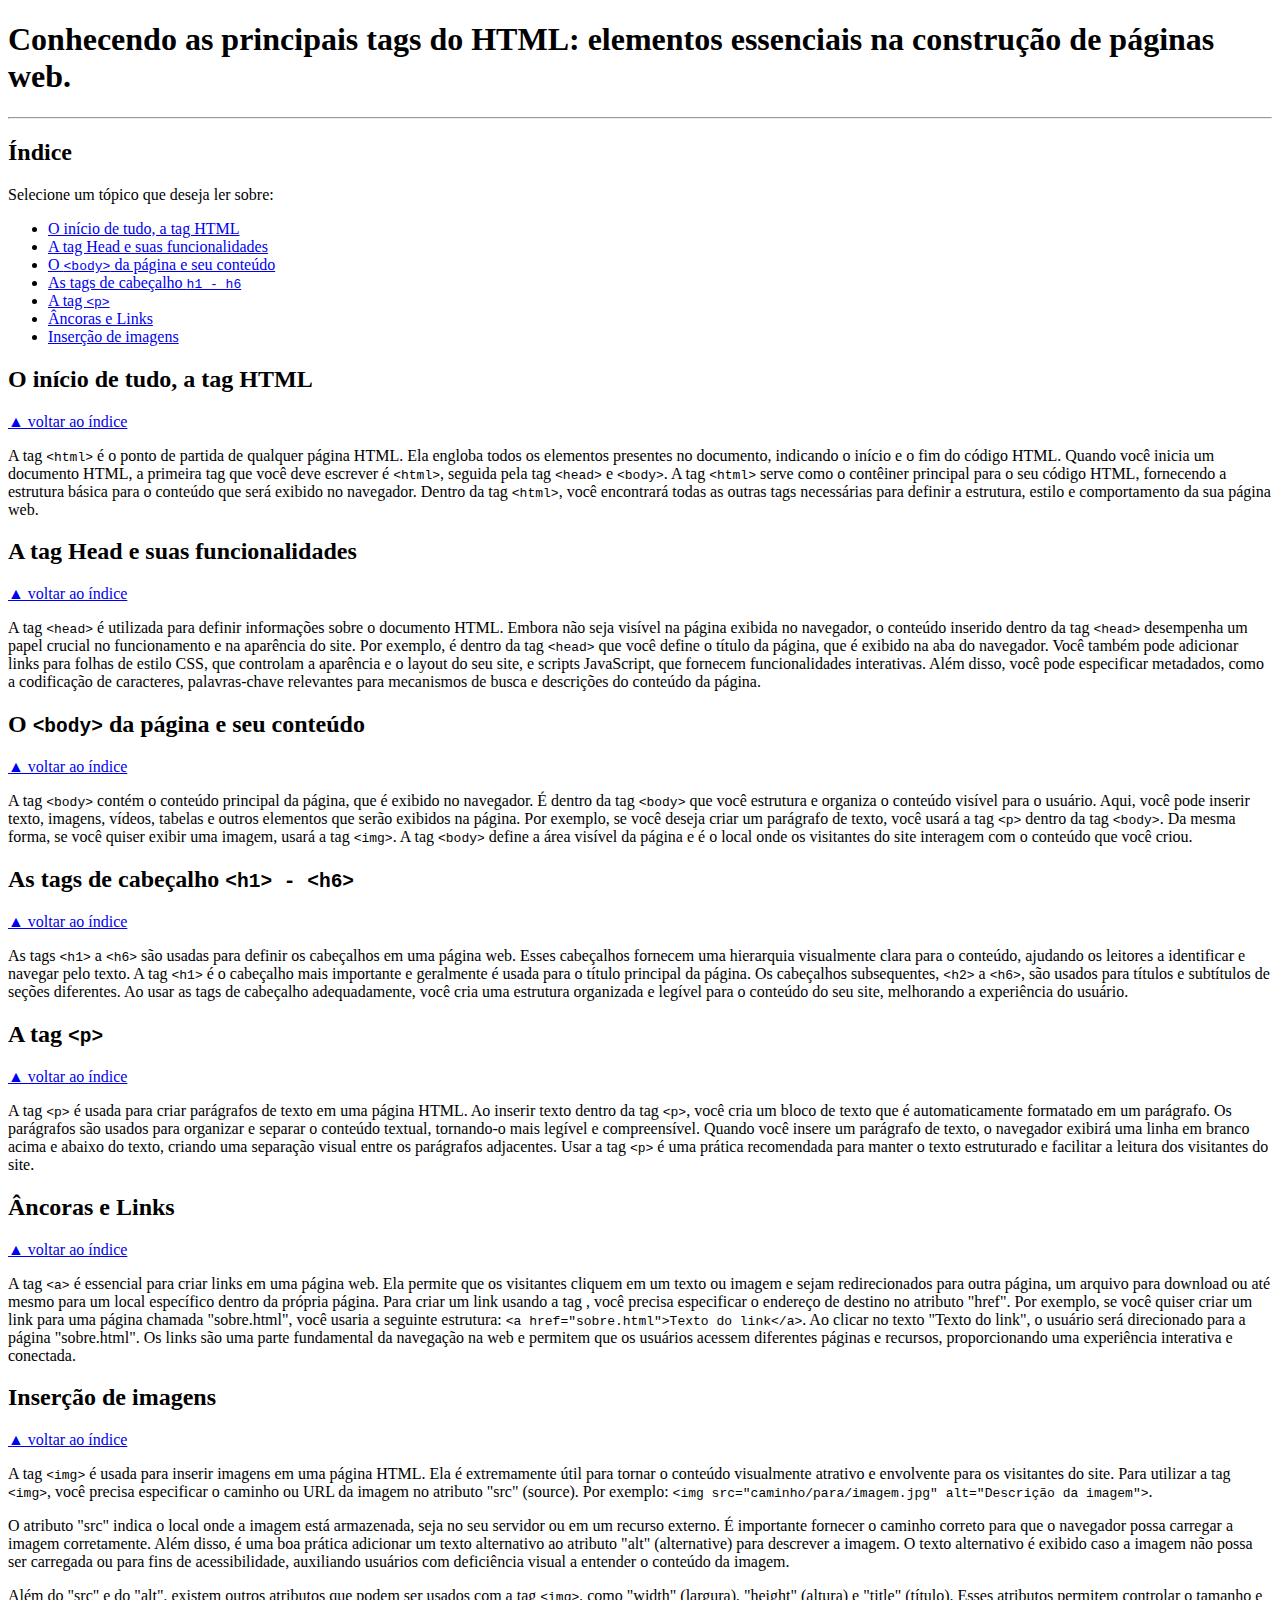
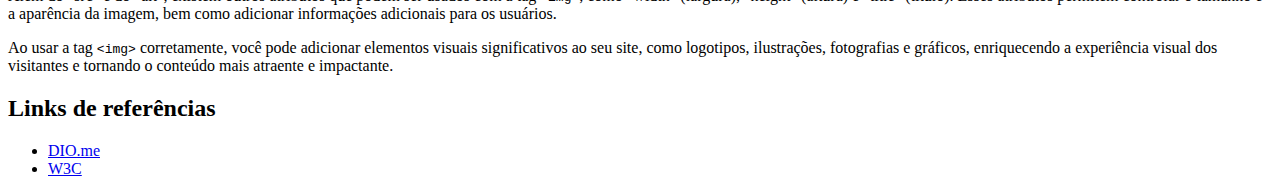
<file: desafiohtml_1/index.html>
<!DOCTYPE html>
<html lang="en">
<head>
    <meta charset="UTF-8">
    <meta http-equiv="X-UA-Compatible" content="IE=edge">
    <meta name="viewport" content="width=device-width, initial-scale=1.0">
    <title>Desafio 01 - Blogpost HTML</title>
</head>
<body>
    <h1>Conhecendo as principais tags do HTML: elementos essenciais na construção de páginas web.</h1>
    <hr />

    <h2 id="indice">Índice</h2>
        <p>Selecione um tópico que deseja ler sobre: </p>
        <ul>
            <li><a href="#tag-html">O início de tudo, a tag HTML</a></li>
            <li><a href="#tag-head">A tag Head e suas funcionalidades</a></li>
            <li><a href="#tag-body">O <code>&lt;body&gt;</code> da página e seu conteúdo</a></li>
            <li><a href="#tag-h">As tags de cabeçalho <code>h1 - h6</code></a></li>
            <li><a href="#tag-p">A tag <code>&lt;p&gt;</code></a></li>
            <li><a href="#tag-a">Âncoras e Links</a></li>
            <li><a href="#tag-img">Inserção de imagens</a></li>
        </ul>

    <!--- tag html --->
    <h2 id="tag-html">O início de tudo, a tag HTML</h2> 
    <a href="#indice">▲ voltar ao índice</a>
    
    <p>A tag <code>&lt;html&gt;</code> é o ponto de partida de qualquer página HTML. Ela engloba todos os elementos presentes no documento, indicando o início e o fim do código HTML. Quando você inicia um documento HTML, a primeira tag que você deve escrever é <code>&lt;html&gt;</code>, seguida pela tag <code>&lt;head&gt;</code> e <code>&lt;body&gt;</code>. A tag <code>&lt;html&gt;</code> serve como o contêiner principal para o seu código HTML, fornecendo a estrutura básica para o conteúdo que será exibido no navegador. Dentro da tag <code>&lt;html&gt;</code>, você encontrará todas as outras tags necessárias para definir a estrutura, estilo e comportamento da sua página web.</p>

    <!--- tag head --->
    <h2 id="tag-head">A tag Head e suas funcionalidades</h2>
    <a href="#indice">▲ voltar ao índice</a>
    
    <p>A tag <code>&lt;head&gt;</code> é utilizada para definir informações sobre o documento HTML. Embora não seja visível na página exibida no navegador, o conteúdo inserido dentro da tag <code>&lt;head&gt;</code> desempenha um papel crucial no funcionamento e na aparência do site. Por exemplo, é dentro da tag <code>&lt;head&gt;</code> que você define o título da página, que é exibido na aba do navegador. Você também pode adicionar links para folhas de estilo CSS, que controlam a aparência e o layout do seu site, e scripts JavaScript, que fornecem funcionalidades interativas. Além disso, você pode especificar metadados, como a codificação de caracteres, palavras-chave relevantes para mecanismos de busca e descrições do conteúdo da página.</p>

    <!--- tag body --->
    <h2 id="tag-body">O <code>&lt;body&gt;</code> da página e seu conteúdo</h2>
    <a href="#indice">▲ voltar ao índice</a>

    <p>A tag <code>&lt;body&gt;</code> contém o conteúdo principal da página, que é exibido no navegador. É dentro da tag <code>&lt;body&gt;</code> que você estrutura e organiza o conteúdo visível para o usuário. Aqui, você pode inserir texto, imagens, vídeos, tabelas e outros elementos que serão exibidos na página. Por exemplo, se você deseja criar um parágrafo de texto, você usará a tag <code>&lt;p&gt;</code> dentro da tag <code>&lt;body&gt;</code>. Da mesma forma, se você quiser exibir uma imagem, usará a tag <code>&lt;img&gt;</code>. A tag <code>&lt;body&gt;</code> define a área visível da página e é o local onde os visitantes do site interagem com o conteúdo que você criou.</p>

    <!--- tag h1-h6 --->
    <h2 id="tag-h">As tags de cabeçalho <code>&lt;h1&gt; - &lt;h6&gt;</code></h2>
    <a href="#indice">▲ voltar ao índice</a>

    <p>As tags <code>&lt;h1&gt;</code> a <code>&lt;h6&gt;</code> são usadas para definir os cabeçalhos em uma página web. Esses cabeçalhos fornecem uma hierarquia visualmente clara para o conteúdo, ajudando os leitores a identificar e navegar pelo texto. A tag <code>&lt;h1&gt;</code> é o cabeçalho mais importante e geralmente é usada para o título principal da página. Os cabeçalhos subsequentes, <code>&lt;h2&gt;</code> a <code>&lt;h6&gt;</code>, são usados para títulos e subtítulos de seções diferentes. Ao usar as tags de cabeçalho adequadamente, você cria uma estrutura organizada e legível para o conteúdo do seu site, melhorando a experiência do usuário.</p>

    <!--- tag p --->
    <h2 id="tag-p">A tag <code>&lt;p&gt;</code></h2>
    <a href="#indice">▲ voltar ao índice</a>

    <p>A tag <code>&lt;p&gt;</code> é usada para criar parágrafos de texto em uma página HTML. Ao inserir texto dentro da tag <code>&lt;p&gt;</code>, você cria um bloco de texto que é automaticamente formatado em um parágrafo. Os parágrafos são usados para organizar e separar o conteúdo textual, tornando-o mais legível e compreensível. Quando você insere um parágrafo de texto, o navegador exibirá uma linha em branco acima e abaixo do texto, criando uma separação visual entre os parágrafos adjacentes. Usar a tag <code>&lt;p&gt;</code> é uma prática recomendada para manter o texto estruturado e facilitar a leitura dos visitantes do site.</p>

    <!--- tag a --->
    <h2 id="tag-a">Âncoras e Links</h2>
    <a href="#indice">▲ voltar ao índice</a>

    <p>A tag <code>&lt;a&gt;</code> é essencial para criar links em uma página web. Ela permite que os visitantes cliquem em um texto ou imagem e sejam redirecionados para outra página, um arquivo para download ou até mesmo para um local específico dentro da própria página. Para criar um link usando a tag <a>, você precisa especificar o endereço de destino no atributo "href". Por exemplo, se você quiser criar um link para uma página chamada "sobre.html", você usaria a seguinte estrutura: <code>&lt;a href="sobre.html"&gt;Texto do link&lt;/a&gt;</code>. Ao clicar no texto "Texto do link", o usuário será direcionado para a página "sobre.html". Os links são uma parte fundamental da navegação na web e permitem que os usuários acessem diferentes páginas e recursos, proporcionando uma experiência interativa e conectada.</p>

    <!--- tag img --->
    <h2 id="tag-img">Inserção de imagens</h2>
    <a href="#indice">▲ voltar ao índice</a>

    <p>A tag <code>&lt;img&gt;</code> é usada para inserir imagens em uma página HTML. Ela é extremamente útil para tornar o conteúdo visualmente atrativo e envolvente para os visitantes do site. Para utilizar a tag <code>&lt;img&gt;</code>, você precisa especificar o caminho ou URL da imagem no atributo "src" (source). Por exemplo: <code>&lt;img src="caminho/para/imagem.jpg" alt="Descrição da imagem"&gt;</code>.</p>

    <p>O atributo "src" indica o local onde a imagem está armazenada, seja no seu servidor ou em um recurso externo. É importante fornecer o caminho correto para que o navegador possa carregar a imagem corretamente. Além disso, é uma boa prática adicionar um texto alternativo ao atributo "alt" (alternative) para descrever a imagem. O texto alternativo é exibido caso a imagem não possa ser carregada ou para fins de acessibilidade, auxiliando usuários com deficiência visual a entender o conteúdo da imagem.</p>
    
    <p>Além do "src" e do "alt", existem outros atributos que podem ser usados com a tag <code>&lt;img&gt;</code>, como "width" (largura), "height" (altura) e "title" (título). Esses atributos permitem controlar o tamanho e a aparência da imagem, bem como adicionar informações adicionais para os usuários.</p>
    
    <p>Ao usar a tag <code>&lt;img&gt;</code> corretamente, você pode adicionar elementos visuais significativos ao seu site, como logotipos, ilustrações, fotografias e gráficos, enriquecendo a experiência visual dos visitantes e tornando o conteúdo mais atraente e impactante.</p>

    <h2>Links de referências</h2>
    <ul>
        <li><a href="http://dio.me">DIO.me</a></li>
        <li><a href="http://w3c.org">W3C</a></li>
    </ul>
</body>
</html>
</file>
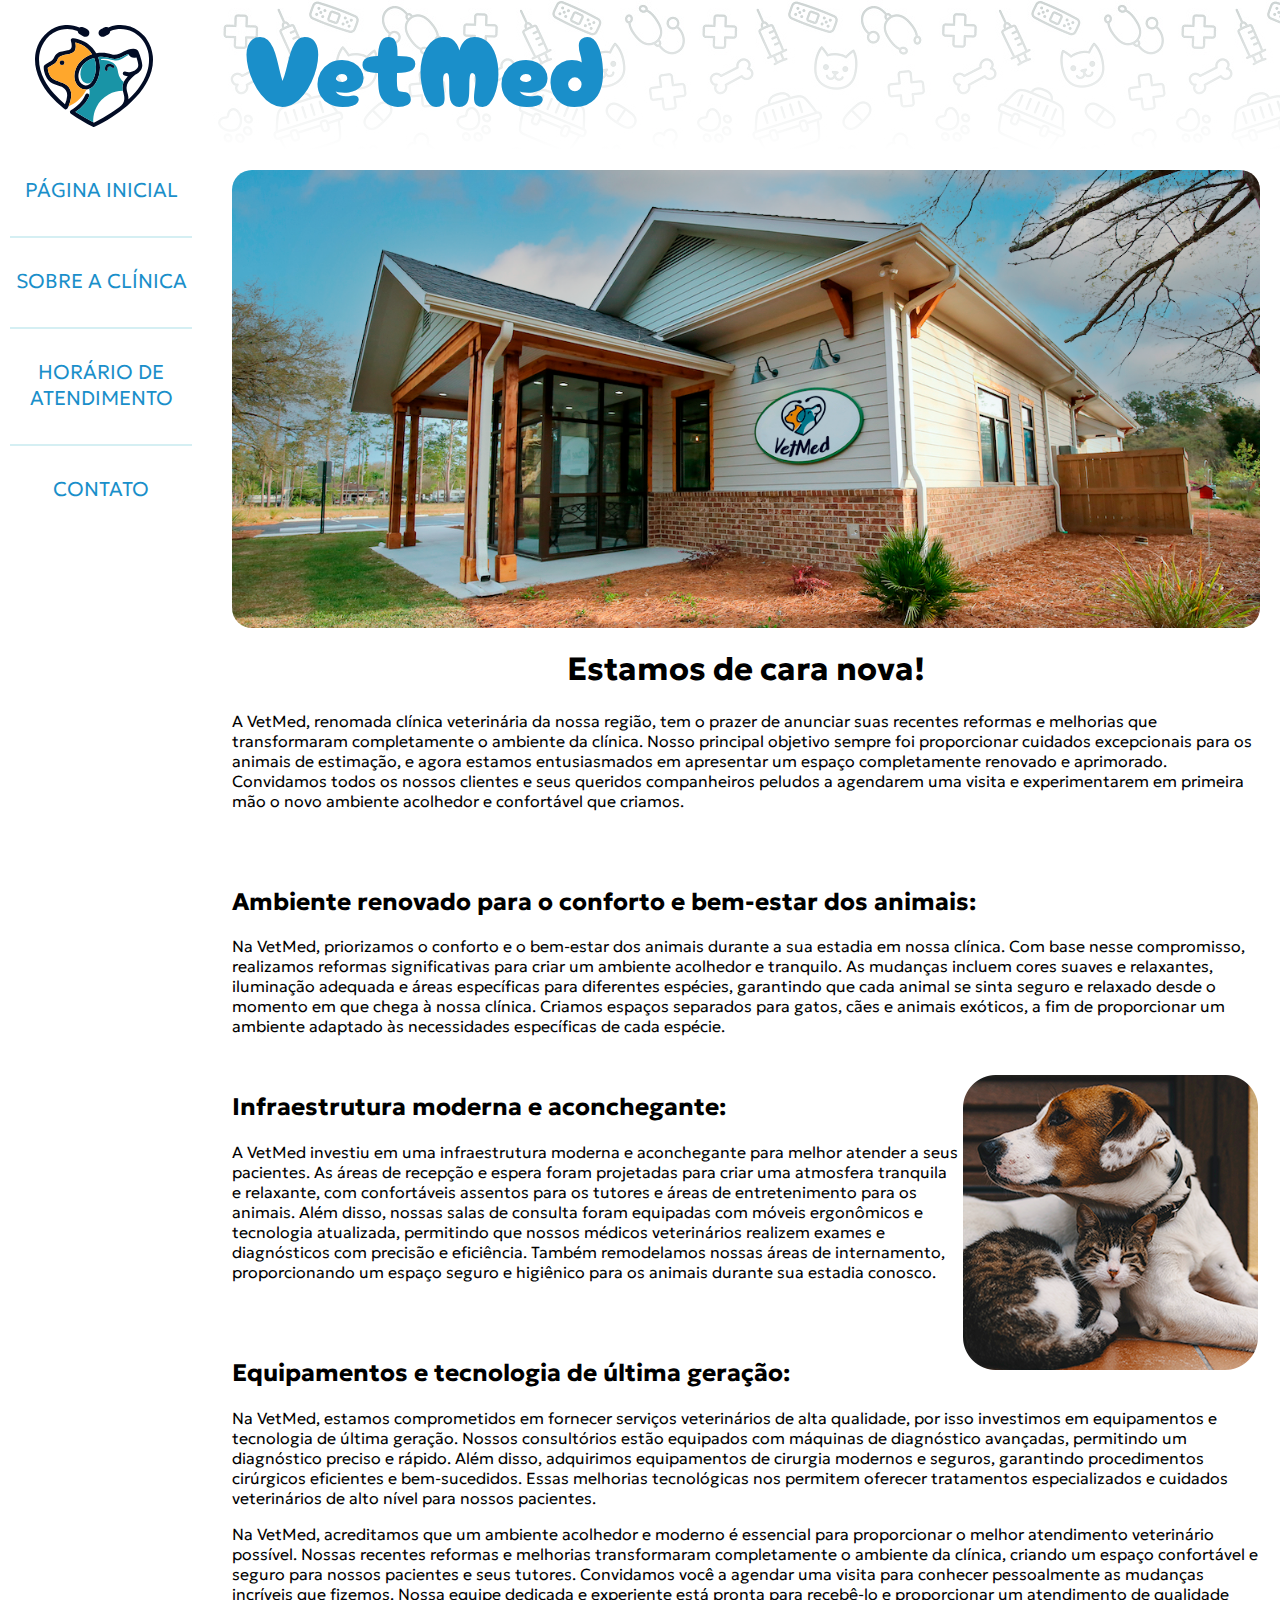
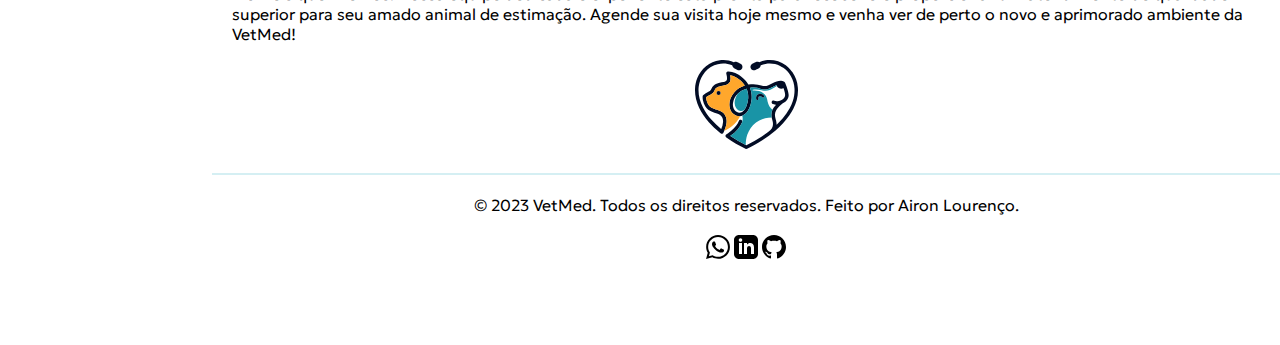
<file: desafiohtml_2/index.html>
<!DOCTYPE html>
<html lang="en">
<head>
    <meta charset="UTF-8">
    <meta http-equiv="X-UA-Compatible" content="IE=edge">
    <meta name="viewport" content="width=device-width, initial-scale=1.0">
    <title>Template - Utilizar como modelo</title>
    <link rel="stylesheet" href="assets/style.css">
    <link rel="preconnect" href="https://fonts.googleapis.com">
    <link rel="preconnect" href="https://fonts.gstatic.com" crossorigin>
    <link href="https://fonts.googleapis.com/css2?family=Cherry+Bomb+One&family=Geologica:wght@300;400;600&display=swap" rel="stylesheet">
</head>
<body>
    <div class="wrapper">
        <div class="menu">
            <!-- Aqui vai o seu menu -->
            <img class="logo" alt="logo" src="assets/logo.svg">
            <ul>
                <li><a class="link" href="index.html">PÁGINA INICIAL</a></li>
                <hr class="barra"/>
                <li><a class="link" href="sobre.html">SOBRE A CLÍNICA</a></li>
                <hr class="barra"/>
                <li><a class="link" href="horario.html">HORÁRIO DE ATENDIMENTO</a></li>
                <hr class="barra"/>
                <li><a class="link" href="contato.html">CONTATO</a></li>
            </ul>
        </div>

        <div class="main">
            <div class="header">
                <a href="index.html">
                <span class="logo-text">VetMed</span>

                </a>
            </div>
    
            <div class="content">
                <div class="image-wrapper">
                    <img class="blur" src="assets/home.png">
                    <div class="text-banner fade">
                        Venha conhecer o NOVO LAR do seu pet. A VETMED está de cara nova!
                    </div>
                </div>

                <h1 style="text-align: center;">Estamos de cara nova!</h1>
                
                <p>A VetMed, renomada clínica veterinária da nossa região, tem o prazer de anunciar suas recentes reformas e melhorias que transformaram completamente o ambiente da clínica. Nosso principal objetivo sempre foi proporcionar cuidados excepcionais para os animais de estimação, e agora estamos entusiasmados em apresentar um espaço completamente renovado e aprimorado. Convidamos todos os nossos clientes e seus queridos companheiros peludos a agendarem uma visita e experimentarem em primeira mão o novo ambiente acolhedor e confortável que criamos.</p>

                <br>
                <br>

                <h2>Ambiente renovado para o conforto e bem-estar dos animais:</h2>

                <p>Na VetMed, priorizamos o conforto e o bem-estar dos animais durante a sua estadia em nossa clínica. Com base nesse compromisso, realizamos reformas significativas para criar um ambiente acolhedor e tranquilo. As mudanças incluem cores suaves e relaxantes, iluminação adequada e áreas específicas para diferentes espécies, garantindo que cada animal se sinta seguro e relaxado desde o momento em que chega à nossa clínica. Criamos espaços separados para gatos, cães e animais exóticos, a fim de proporcionar um ambiente adaptado às necessidades específicas de cada espécie.</p>

                <br>

                <img class="img-two" src="assets/catdog.png">

                <h2>Infraestrutura moderna e aconchegante:</h2>

                <p>A VetMed investiu em uma infraestrutura moderna e aconchegante para melhor atender a seus pacientes. As áreas de recepção e espera foram projetadas para criar uma atmosfera tranquila e relaxante, com confortáveis assentos para os tutores e áreas de entretenimento para os animais. Além disso, nossas salas de consulta foram equipadas com móveis ergonômicos e tecnologia atualizada, permitindo que nossos médicos veterinários realizem exames e diagnósticos com precisão e eficiência. Também remodelamos nossas áreas de internamento, proporcionando um espaço seguro e higiênico para os animais durante sua estadia conosco.</p>

                <br>
                <br>

                <h2>Equipamentos e tecnologia de última geração:</h2>


                <p>Na VetMed, estamos comprometidos em fornecer serviços veterinários de alta qualidade, por isso investimos em equipamentos e tecnologia de última geração. Nossos consultórios estão equipados com máquinas de diagnóstico avançadas, permitindo um diagnóstico preciso e rápido. Além disso, adquirimos equipamentos de cirurgia modernos e seguros, garantindo procedimentos cirúrgicos eficientes e bem-sucedidos. Essas melhorias tecnológicas nos permitem oferecer tratamentos especializados e cuidados veterinários de alto nível para nossos pacientes.</p>

                <p>Na VetMed, acreditamos que um ambiente acolhedor e moderno é essencial para proporcionar o melhor atendimento veterinário possível. Nossas recentes reformas e melhorias transformaram completamente o ambiente da clínica, criando um espaço confortável e seguro para nossos pacientes e seus tutores. Convidamos você a agendar uma visita para conhecer pessoalmente as mudanças incríveis que fizemos. Nossa equipe dedicada e experiente está pronta para recebê-lo e proporcionar um atendimento de qualidade superior para seu amado animal de estimação. Agende sua visita hoje mesmo e venha ver de perto o novo e aprimorado ambiente da VetMed!</p>

                <div class="loguito">
                <img src="assets/logo.svg">
                </div>
            </div>
    
            <div class="footer">
                © 2023 VetMed. Todos os direitos reservados. Feito por Airon Lourenço.
                <br>
                <br>
                <a alt="whatsapp" href="#"><img src="assets/whatsapp.svg"></a>
                <a alt="linkedin" href="#"><img src="assets/linkedin.svg"></a>
                <a alt="github" href="#"><img src="assets/github.svg"></a>
            </div>
        </div>
    </div>
</body>
</html>
</file>
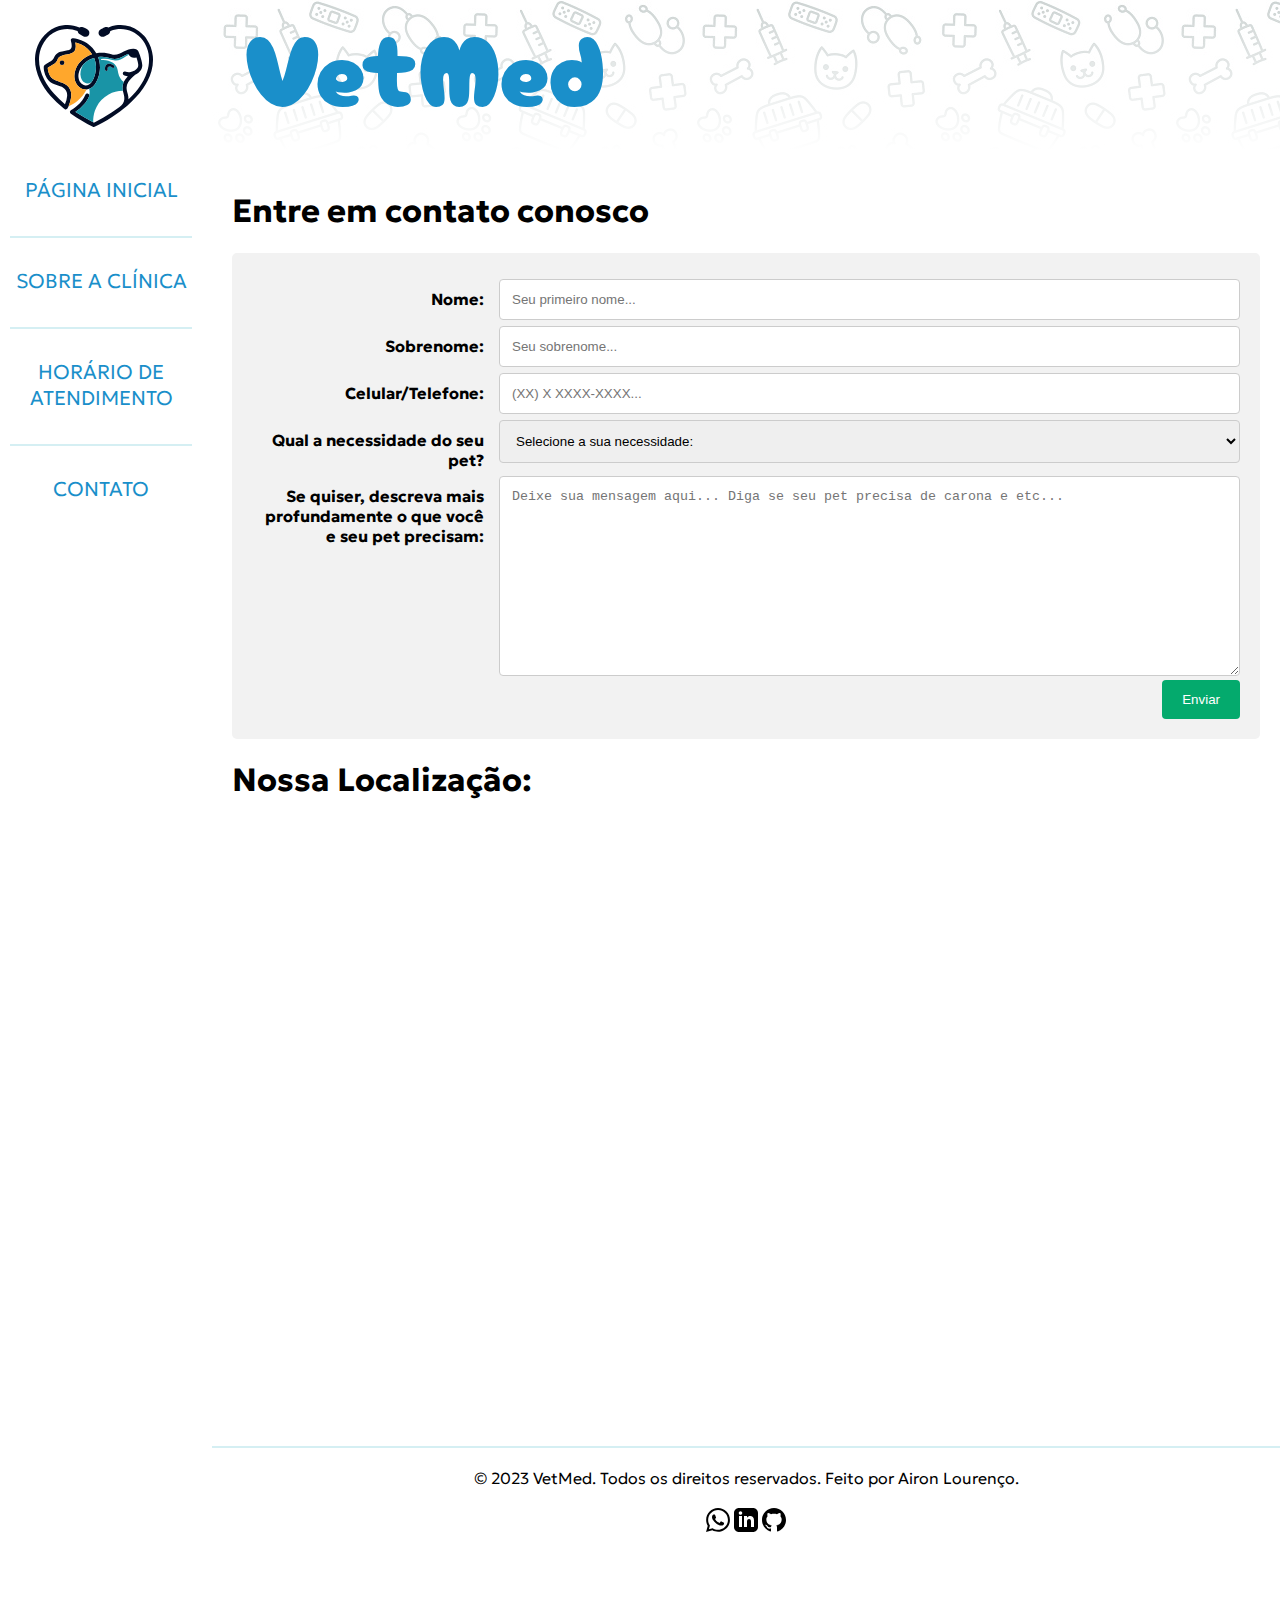
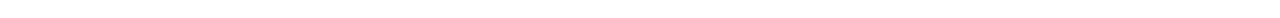
<file: desafiohtml_2/contato.html>
<!DOCTYPE html>
<html lang="en">
<head>
    <meta charset="UTF-8">
    <meta http-equiv="X-UA-Compatible" content="IE=edge">
    <meta name="viewport" content="width=device-width, initial-scale=1.0">
    <title>Template - Utilizar como modelo</title>
    <link rel="stylesheet" href="assets/style.css">
    <link rel="preconnect" href="https://fonts.googleapis.com">
    <link rel="preconnect" href="https://fonts.gstatic.com" crossorigin>
    <link href="https://fonts.googleapis.com/css2?family=Cherry+Bomb+One&family=Geologica:wght@300;400;600&display=swap" rel="stylesheet">
</head>
<body>
    <div class="wrapper">
        <div class="menu">
            <!-- Aqui vai o seu menu -->
            <img class="logo" alt="logo" src="assets/logo.svg">
            <ul>
                <li><a class="link" href="index.html">PÁGINA INICIAL</a></li>
                <hr class="barra"/>
                <li><a class="link" href="sobre.html">SOBRE A CLÍNICA</a></li>
                <hr class="barra"/>
                <li><a class="link" href="horario.html">HORÁRIO DE ATENDIMENTO</a></li>
                <hr class="barra"/>
                <li><a class="link" href="contato.html">CONTATO</a></li>
            </ul>
        </div>

        <div class="main">
            <div class="header">
                <a href="index.html">
                <span class="logo-text">VetMed</span>

                </a>
            </div>
    
            <div class="content">

                <h1>Entre em contato conosco</h1>  
                <div class="container">
                    <form action="">
                      <div class="row">
                        <div class="col-25">
                          <label for="fname">Nome:</label>
                        </div>
                        <div class="col-75">
                          <input type="text" id="pnome" name="primeironome" placeholder="Seu primeiro nome...">
                        </div>
                      </div>
                      <div class="row">
                        <div class="col-25">
                          <label for="lname">Sobrenome:</label>
                        </div>
                        <div class="col-75">
                          <input type="text" id="snome" name="sobrenome" placeholder="Seu sobrenome...">
                        </div>
                      </div>
                      <div class="row">
                        <div class="col-25">
                          <label for="lname">Celular/Telefone:</label>
                        </div>
                        <div class="col-75">
                          <input type="number" id="cel" name="celular" placeholder="(XX) X XXXX-XXXX...">
                        </div>
                      </div>
                      <div class="row">
                        <div class="col-25">
                          <label for="necess">Qual a necessidade do seu pet?</label>
                        </div>
                        <div class="col-75">
                          <select id="necess" name="necessidade">
                            <option value="" disabled selected>Selecione a sua necessidade:</option>
                            <option value="banhoetosa">Banho e tosa</option>
                            <option value="checkup">Check-up de saúde</option>
                            <option value="cuidadomed">Cuidados médicos</option>
                            <option value="adocao">Anunciar adoção</option>
                            <option value="hotelpet">Hotel Pet (Lar temporário)</option>
                          </select>
                        </div>
                      </div>
                      <div class="row">
                        <div class="col-25">
                          <label for="subject">Se quiser, descreva mais profundamente o que você e seu pet precisam:</label>
                        </div>
                        <div class="col-75">
                          <textarea id="subject" name="subject" placeholder="Deixe sua mensagem aqui... Diga se seu pet precisa de carona e etc..." style="height:200px"></textarea>
                        </div>
                      </div>
                      <div class="row">
                        <input type="submit" value="Enviar">
                      </div>
                    </form>
                  </div>
                  <h1>Nossa Localização:</h1>
                    <iframe class="mapa" src="https://www.google.com/maps/embed?pb=!1m18!1m12!1m3!1d2624.991626117217!2d2.291901012658211!3d48.8583700712126!2m3!1f0!2f0!3f0!3m2!1i1024!2i768!4f13.1!3m3!1m2!1s0x47e66e2964e34e2d%3A0x8ddca9ee380ef7e0!2sTorre%20Eiffel!5e0!3m2!1spt-BR!2sbr!4v1685988283944!5m2!1spt-BR!2sbr" width="1600" height="600" style="border:0;" allowfullscreen="" loading="lazy" referrerpolicy="no-referrer-when-downgrade"></iframe>
            </div>
    
            <div class="footer">
                © 2023 VetMed. Todos os direitos reservados. Feito por Airon Lourenço.
                <br>
                <br>
                <a alt="whatsapp" href="#"><img src="assets/whatsapp.svg"></a>
                <a alt="linkedin" href="#"><img src="assets/linkedin.svg"></a>
                <a alt="github" href="#"><img src="assets/github.svg"></a>
            </div>
        </div>
    </div>
</body>
</html>
</file>
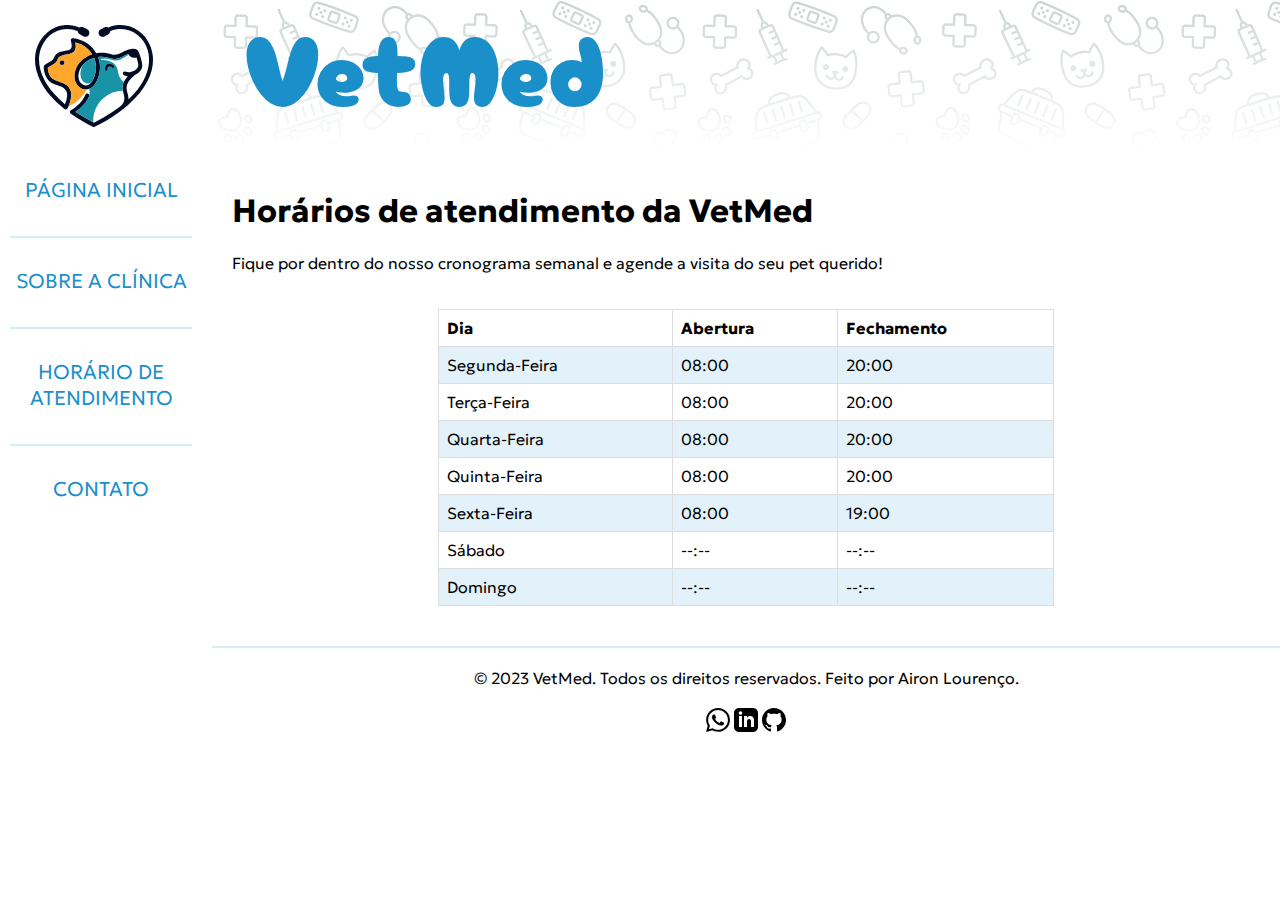
<file: desafiohtml_2/horario.html>
<!DOCTYPE html>
<html lang="en">
<head>
    <meta charset="UTF-8">
    <meta http-equiv="X-UA-Compatible" content="IE=edge">
    <meta name="viewport" content="width=device-width, initial-scale=1.0">
    <title>Template - Utilizar como modelo</title>
    <link rel="stylesheet" href="assets/style.css">
    <link rel="preconnect" href="https://fonts.googleapis.com">
    <link rel="preconnect" href="https://fonts.gstatic.com" crossorigin>
    <link href="https://fonts.googleapis.com/css2?family=Cherry+Bomb+One&family=Geologica:wght@300;400;600&display=swap" rel="stylesheet">
</head>
<body>
    <div class="wrapper">
        <div class="menu">
            <!-- Aqui vai o seu menu -->
            <img class="logo" alt="logo" src="assets/logo.svg">
            <ul>
                <li><a class="link" href="index.html">PÁGINA INICIAL</a></li>
                <hr class="barra"/>
                <li><a class="link" href="sobre.html">SOBRE A CLÍNICA</a></li>
                <hr class="barra"/>
                <li><a class="link" href="horario.html">HORÁRIO DE ATENDIMENTO</a></li>
                <hr class="barra"/>
                <li><a class="link" href="contato.html">CONTATO</a></li>
            </ul>
        </div>

        <div class="main">
            <div class="header">
                <a href="index.html">
                <span class="logo-text">VetMed</span>

                </a>
            </div>
    
            <div class="content">
                <h1>Horários de atendimento da VetMed</h1>
                <p>Fique por dentro do nosso cronograma semanal e agende a visita do seu pet querido!</p>
                <br>
                <table class="tabela">
                    <tr>
                        <th>Dia</th>
                        <th>Abertura</th>
                        <th>Fechamento</th>
                    </tr>
                    <tr>
                        <td>Segunda-Feira</td>
                        <td>08:00</td>
                        <td>20:00</td>
                    </tr>
                    <tr>
                        <td>Terça-Feira</td>
                        <td>08:00</td>
                        <td>20:00</td>
                    </tr>
                    <tr>
                        <td>Quarta-Feira</td>
                        <td>08:00</td>
                        <td>20:00</td>
                    </tr>
                    <tr>
                        <td>Quinta-Feira</td>
                        <td>08:00</td>
                        <td>20:00</td>
                    </tr>
                    <tr>
                        <td>Sexta-Feira</td>
                        <td>08:00</td>
                        <td>19:00</td>
                    </tr>
                    <tr>
                        <td>Sábado</td>
                        <td>--:--</td>
                        <td>--:--</td>
                    </tr>
                    <tr>
                        <td>Domingo</td>
                        <td>--:--</td>
                        <td>--:--</td>
                    </tr>
                </table>
                <br>
            </div>
    
            <div class="footer">
                © 2023 VetMed. Todos os direitos reservados. Feito por Airon Lourenço.
                <br>
                <br>
                <a alt="whatsapp" href="#"><img src="assets/whatsapp.svg"></a>
                <a alt="linkedin" href="#"><img src="assets/linkedin.svg"></a>
                <a alt="github" href="#"><img src="assets/github.svg"></a>
            </div>
        </div>
    </div>
</body>
</html>
</file>
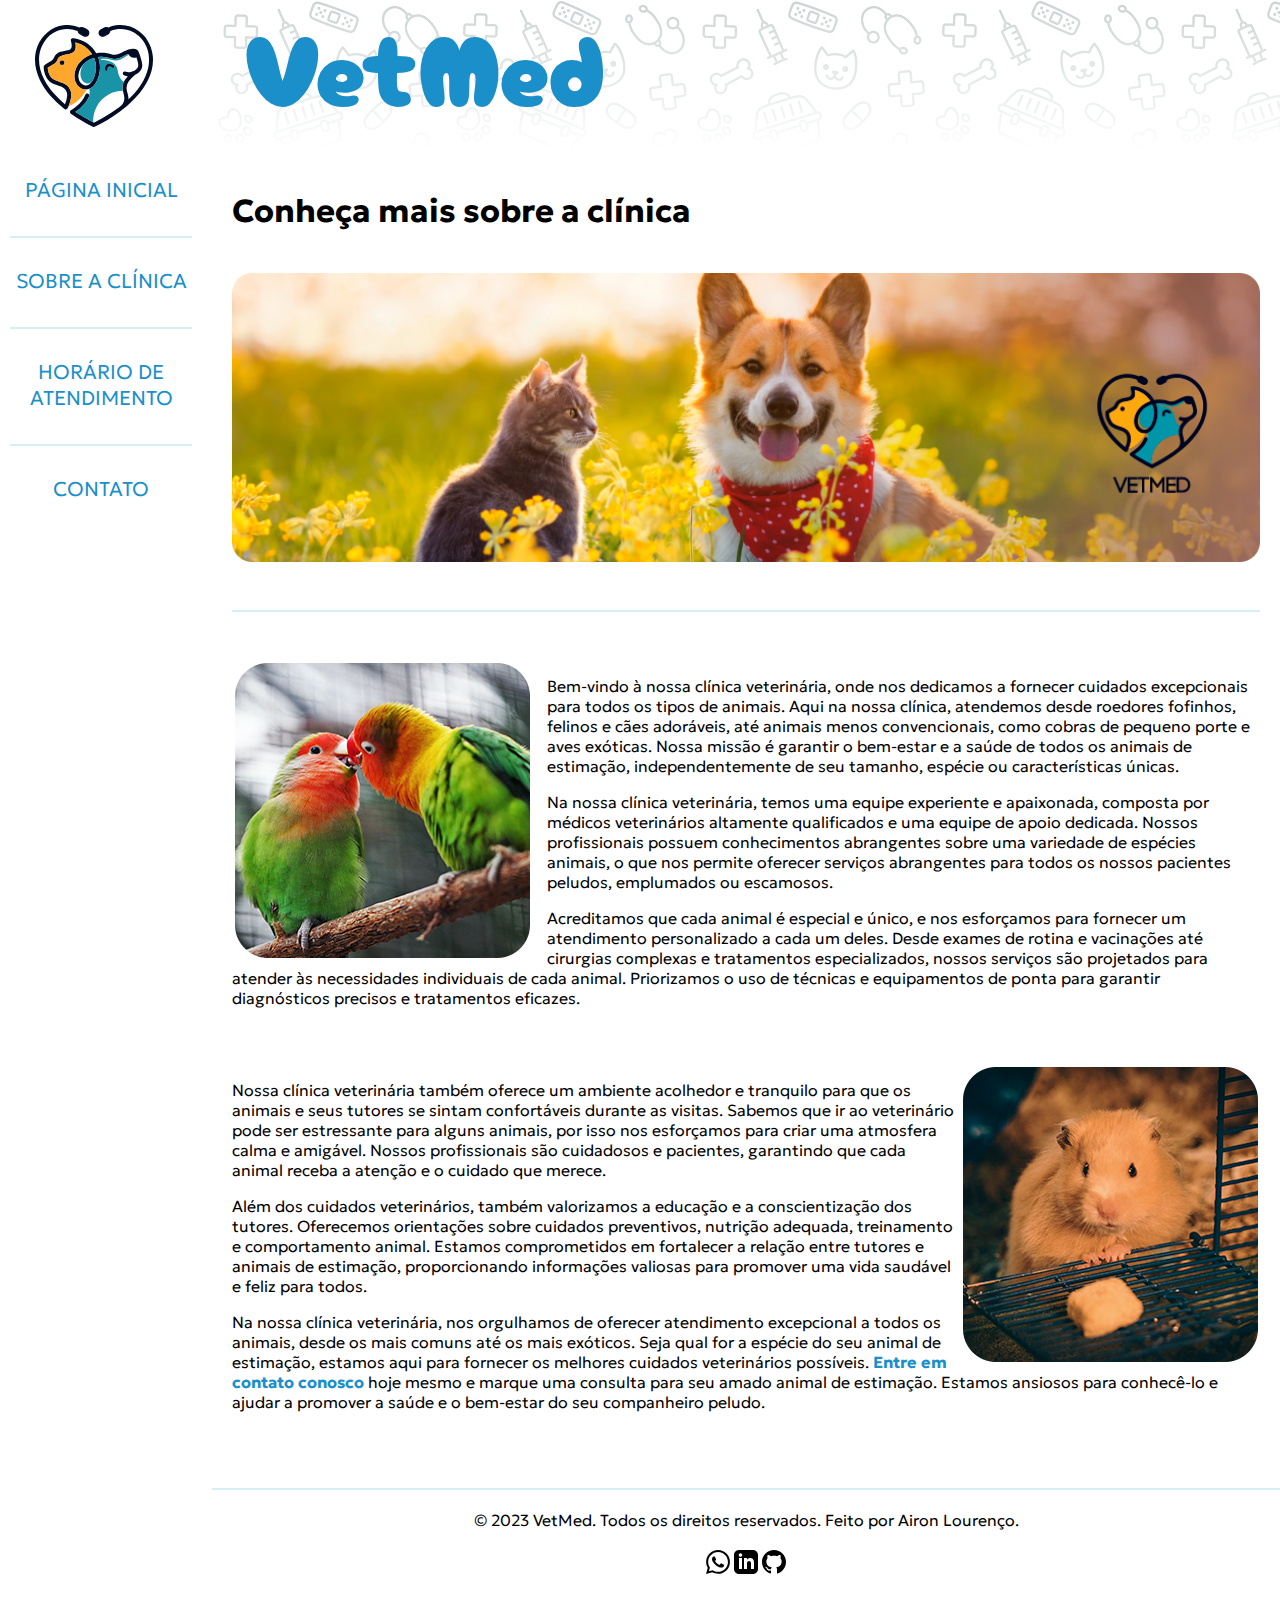
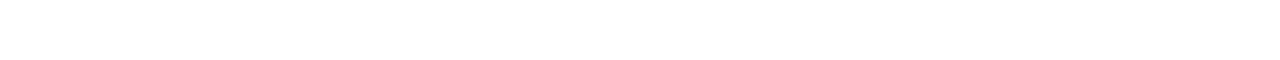
<file: desafiohtml_2/sobre.html>
<!DOCTYPE html>
<html lang="en">
<head>
    <meta charset="UTF-8">
    <meta http-equiv="X-UA-Compatible" content="IE=edge">
    <meta name="viewport" content="width=device-width, initial-scale=1.0">
    <title>Template - Utilizar como modelo</title>
    <link rel="stylesheet" href="assets/style.css">
    <link rel="preconnect" href="https://fonts.googleapis.com">
    <link rel="preconnect" href="https://fonts.gstatic.com" crossorigin>
    <link href="https://fonts.googleapis.com/css2?family=Cherry+Bomb+One&family=Geologica:wght@300;400;600&display=swap" rel="stylesheet">
</head>
<body>
    <div class="wrapper">
        <div class="menu">
            <!-- Aqui vai o seu menu -->
            <img class="logo" alt="logo" src="assets/logo.svg">
            <ul>
                <li><a class="link" href="index.html">PÁGINA INICIAL</a></li>
                <hr class="barra"/>
                <li><a class="link" href="sobre.html">SOBRE A CLÍNICA</a></li>
                <hr class="barra"/>
                <li><a class="link" href="horario.html">HORÁRIO DE ATENDIMENTO</a></li>
                <hr class="barra"/>
                <li><a class="link" href="contato.html">CONTATO</a></li>
            </ul>
        </div>

        <div class="main">
            <div class="header">
                <a href="index.html">
                <span class="logo-text">VetMed</span>

                </a>
            </div>
    
            <div class="content">
                <h1>Conheça mais sobre a clínica</h1>

                <br>

                <img class="content-banner" alt="Banner gato e cachorro" src="assets/catdogbanner.png">

                <br>
                <br>

                <hr class="barra">

                <br>

                <div class="txt-about">

                    <br>

                    <img class="img-one" src="assets/birds.png">

                    <p>Bem-vindo à nossa clínica veterinária, onde nos dedicamos a fornecer cuidados excepcionais para todos os tipos de animais. Aqui na nossa clínica, atendemos desde roedores fofinhos, felinos e cães adoráveis, até animais menos convencionais, como cobras de pequeno porte e aves exóticas. Nossa missão é garantir o bem-estar e a saúde de todos os animais de estimação, independentemente de seu tamanho, espécie ou características únicas.</p>

                    <p>Na nossa clínica veterinária, temos uma equipe experiente e apaixonada, composta por médicos veterinários altamente qualificados e uma equipe de apoio dedicada. Nossos profissionais possuem conhecimentos abrangentes sobre uma variedade de espécies animais, o que nos permite oferecer serviços abrangentes para todos os nossos pacientes peludos, emplumados ou escamosos.</p>

                    <p>Acreditamos que cada animal é especial e único, e nos esforçamos para fornecer um atendimento personalizado a cada um deles. Desde exames de rotina e vacinações até cirurgias complexas e tratamentos especializados, nossos serviços são projetados para atender às necessidades individuais de cada animal. Priorizamos o uso de técnicas e equipamentos de ponta para garantir diagnósticos precisos e tratamentos eficazes.</p>

                    <br>
                    <br>

                    <img class="img-two" src="assets/hamster.png">
                    
                    <p>Nossa clínica veterinária também oferece um ambiente acolhedor e tranquilo para que os animais e seus tutores se sintam confortáveis durante as visitas. Sabemos que ir ao veterinário pode ser estressante para alguns animais, por isso nos esforçamos para criar uma atmosfera calma e amigável. Nossos profissionais são cuidadosos e pacientes, garantindo que cada animal receba a atenção e o cuidado que merece.</p>

                    <p>Além dos cuidados veterinários, também valorizamos a educação e a conscientização dos tutores. Oferecemos orientações sobre cuidados preventivos, nutrição adequada, treinamento e comportamento animal. Estamos comprometidos em fortalecer a relação entre tutores e animais de estimação, proporcionando informações valiosas para promover uma vida saudável e feliz para todos.</p>

                    <p>Na nossa clínica veterinária, nos orgulhamos de oferecer atendimento excepcional a todos os animais, desde os mais comuns até os mais exóticos. Seja qual for a espécie do seu animal de estimação, estamos aqui para fornecer os melhores cuidados veterinários possíveis. <a class="link-intext" href="contato.html">Entre em contato conosco</a> hoje mesmo e marque uma consulta para seu amado animal de estimação. Estamos ansiosos para conhecê-lo e ajudar a promover a saúde e o bem-estar do seu companheiro peludo.</p>

                    <br>
                    <br>
                </div>
            </div>
    
            <div class="footer">
                © 2023 VetMed. Todos os direitos reservados. Feito por Airon Lourenço.
                <br>
                <br>
                <a alt="whatsapp" href="#"><img src="assets/whatsapp.svg"></a>
                <a alt="linkedin" href="#"><img src="assets/linkedin.svg"></a>
                <a alt="github" href="#"><img src="assets/github.svg"></a>
            </div>
        </div>
    </div>
</body>
</html>
</file>
<file: desafiohtml_2/assets/style.css>
html, body {
    font-family: 'Geologica', sans-serif;
    margin: 0;
}

body {
    background-color: #fff;
    display: flex;
    justify-content: center;
}

.wrapper {
    width: 1500px;
    display: flex;
    margin: 0 auto;
    background-color: aquamarine;
}

.main {
    display: flex;
    flex-flow: column;
    width: 88%;
}

.barra{
    border: 1px solid #019eb62a;
}

.menu {
    width: 15%;
    background-color: rgb(255, 255, 255);
    padding: 10px 20px 0px 10px;
}

.menu ul, a{
    position: relative;
    display: unset;
    list-style-type: none;
    text-decoration: none;
    color: #1a8fca;
    font-weight: 300;
    font-size: 20px;
    text-align: center;
}

.link:after{
    display:block;
    content: '';
    border-bottom: solid 3px #17a1e6;  
    transform: scaleX(0);  
    transition: transform 250ms ease-in-out;
}

a.link:hover:after{ 
    transform: scaleX(1);
}

.menu a:hover{
    color:#004a83;
}

.menu ul li{
    padding: 20px 0px 20px 0px;
}

.logo{
    width: 65%;
    padding: 15px 0px 0px 25px;
}

.logo-text{
    font-family: 'Cherry Bomb One', cursive;
    position: relative;
    text-decoration: none;
    color: #1a8fca;
    font-weight: 400;
    font-size: 100px;
    bottom: 6%;
    left:3%;
}

.header {
    background: linear-gradient(#ffffff5b, #fff), url('banner.jpg');
    min-height: 150px; 
}

.content {
    background-color: white;
    min-height: 300px;
    padding: 20px;
    font-weight: 300;
}

.footer {
    border-top: 2px solid #019eb62a;
    background-color: rgb(255, 255, 255);
    min-height: 150px;
    font-weight: 300;
    padding-top:20px;
    text-align: center;
}

.tabela {
    border-collapse: collapse;
    width: 60%;
    margin-left: auto; 
    margin-right: auto;
}

.tabela td, th {
    border: 1px solid #dddddd;
    text-align: left;
    padding: 8px;
}

.tabela tr:nth-child(even) {
    background-color: #67b6e431;
}

.tabela tr:hover {
    background-color: #1d8ec7;
    color: white;
}
.content-banner{
    width: 100%;
    display: block;
    margin-left: auto;
    margin-right: auto;
}

.link-intext{
    text-decoration: none;
    font-weight: 700;
    font-size: 16px;
}

.link-intext:hover{
    color: #003d99;
}

.img-one {
    float: left;
    padding-right:15px;
    display: inline-block;
    vertical-align: middle;
    -webkit-transform: perspective(1px) translateZ(0);
    transform: perspective(1px) translateZ(0);
    box-shadow: 0 0 1px rgba(0, 0, 0, 0);
    -webkit-transition-duration: 0.3s;
    transition-duration: 0.3s;
    -webkit-transition-property: transform;
    transition-property: transform;
}

.img-one:hover, .img-one:focus, .img-one:active {
    -webkit-transform: rotate(-4deg);
    transform: rotate(-4deg);
}

.img-two {
    float: right;
    display: inline-block;
    vertical-align: middle;
    -webkit-transform: perspective(1px) translateZ(0);
    transform: perspective(1px) translateZ(0);
    box-shadow: 0 0 1px rgba(0, 0, 0, 0);
    -webkit-transition-duration: 0.3s;
    transition-duration: 0.3s;
    -webkit-transition-property: transform;
    transition-property: transform;
}

.img-two:hover, .img-two:focus, .img-two:active {
    -webkit-transform: rotate(4deg);
    transform: rotate(4deg);
}

input::-webkit-outer-spin-button,
input::-webkit-inner-spin-button {
  -webkit-appearance: none;
  margin: 0;
}

input[type=text], select, textarea{
    width: 100%;
    padding: 12px;
    border: 1px solid #ccc;
    border-radius: 4px;
    box-sizing: border-box;
    resize: vertical;
}
input[type=number], select, textarea{
    width: 100%;
    padding: 12px;
    border: 1px solid #ccc;
    border-radius: 4px;
    box-sizing: border-box;
    resize: vertical;
}
  
label {
    display:block;
    text-align: right;
    padding-top:10px;
    padding-right: 15px;
    font-weight: 700;
}

input[type=submit] {
    background-color: #04AA6D;
    color: white;
    padding: 12px 20px;
    border: none;
    border-radius: 4px;
    cursor: pointer;
    float: right;
}

.container {
    border-radius: 5px;
    background-color: #f2f2f2;
    padding: 20px;
}

.col-25 {
    float: left;
    width: 25%;
    margin-top: 6px;
}

.col-75 {
    float: left;
    width: 75%;
    margin-top: 6px;
}

.row:after {
    content: "";
    display: table;
    clear: both;
}

@media screen and (max-width: 600px) {
    .col-25, .col-75, input[type=submit] {
    width: 100%;
    margin-top: 0;
}
}

.mapa{
    width: 100%;
}

.image-wrapper{
    position: relative;
    overflow: hidden;
    border-radius: 20px;
}

.image-wrapper img{
    display: block;
    width: 100%;
    object-fit: cover;
    object-position: center;
}

.image-wrapper > .text-banner{
    position: absolute;
    inset: 0;
    font-size: 2rem;
    padding: 1rem;
    background: rgb(255, 255, 255, .4);
    display: flex;
    justify-content: center;
    align-items: center;
    font-weight: 800;
}

.image-wrapper > img,
.image-wrapper > .text-banner{
    transition: 200ms ease-in-out;
}

.image-wrapper > .text-banner.fade{
    opacity: 0;
}

.image-wrapper:hover > .text-banner.fade{
    opacity: 1;
}

.image-wrapper:hover > img.blur{
    filter: blur(5px);
}

.loguito {
    display: block;
    margin-left: auto;
    margin-right: auto;
    -webkit-transform: perspective(1px) translateZ(0);
    transform: perspective(1px) translateZ(0);
    box-shadow: 0 0 1px rgba(0, 0, 0, 0);
    -webkit-transition-duration: 0.3s;
    transition-duration: 0.3s;
    -webkit-transition-property: transform;
    transition-property: transform;
    width: 10%;
}

.loguito:hover, .loguito:focus, .loguito:active {
    -webkit-transform: rotate(-4deg);
    transform: rotate(-4deg);
}
</file>
